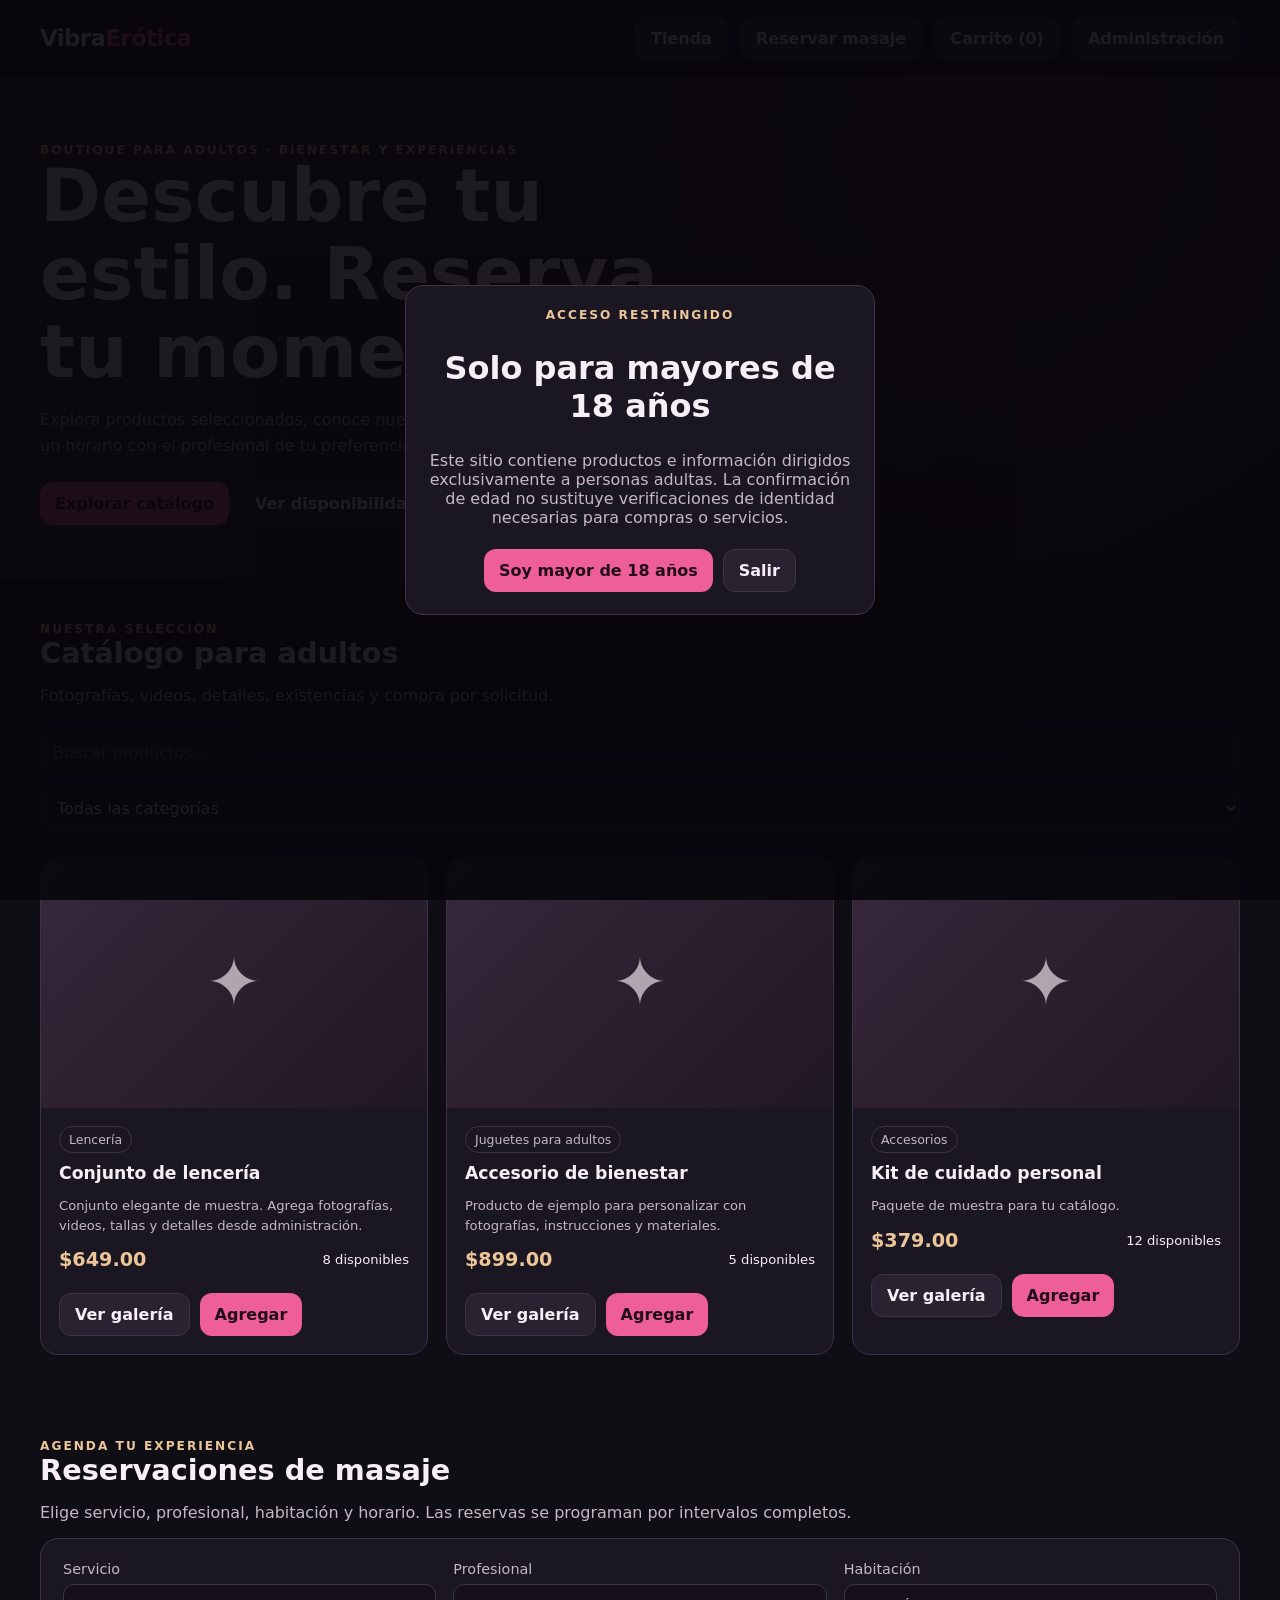
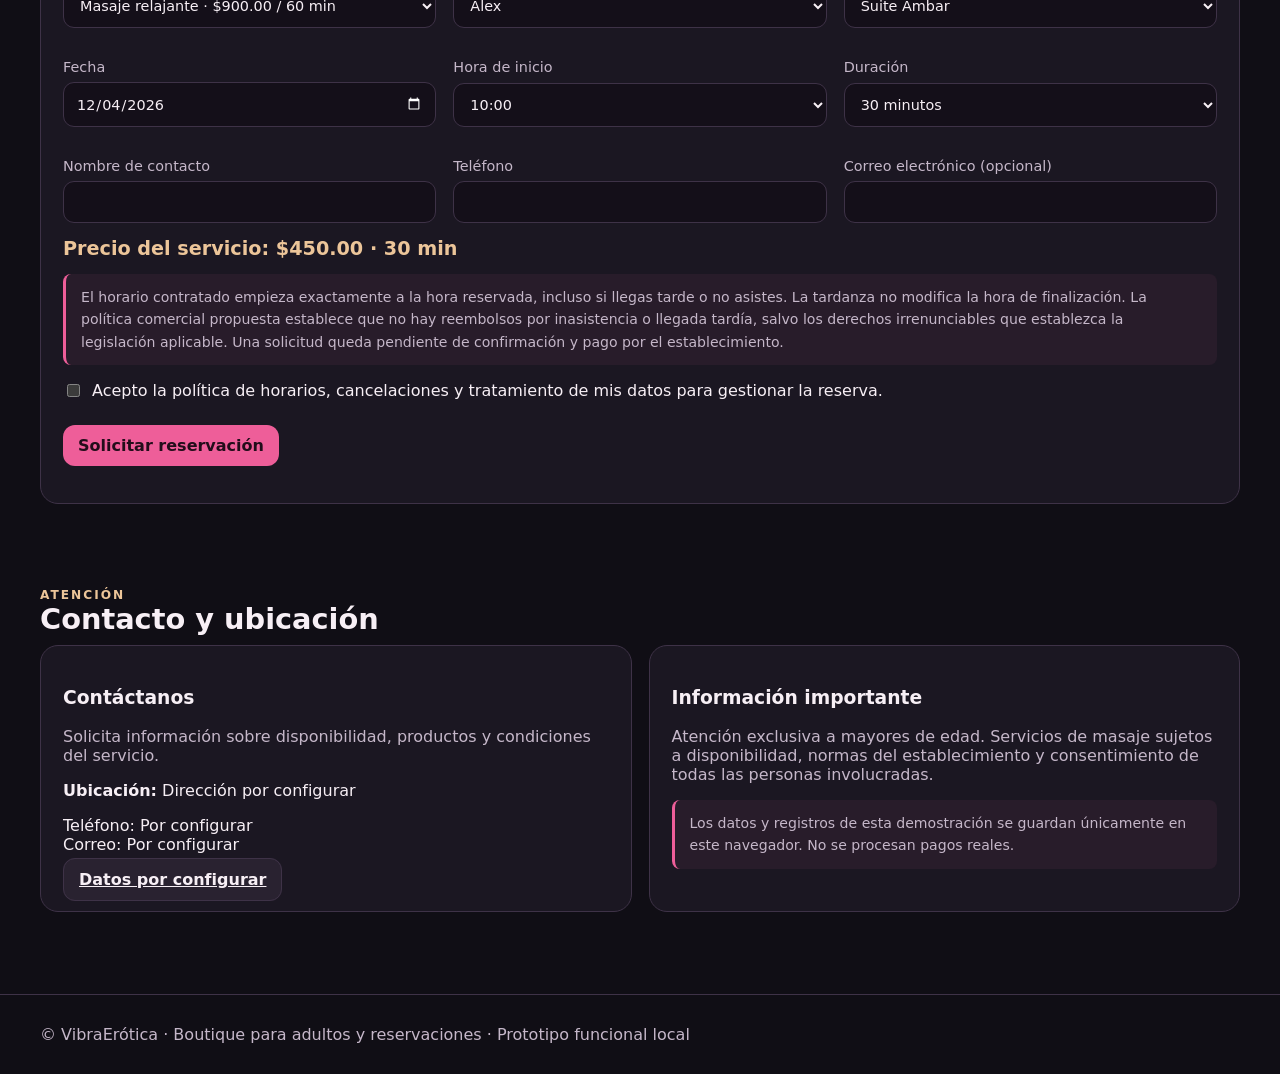
<file: VibraErotica.html>
<!doctype html><html lang="es-MX"><head><meta charset="utf-8"><meta name="viewport" content="width=device-width,initial-scale=1"><title>VibraErótica | Boutique y reservas</title><style>
:root{--bg:#100e15;--surface:#1b1722;--surface2:#292230;--line:#3e3247;--pink:#ee5e99;--gold:#ecc599;--text:#f7eff5;--muted:#c5b7c9;--radius:18px;font-family:Inter,system-ui,Arial,sans-serif;color-scheme:dark}*{box-sizing:border-box}body{background:var(--bg);color:var(--text);margin:0}button,input,select,textarea{font:inherit}button{cursor:pointer}a{color:var(--gold)}.wrap{width:min(1200px,calc(100% - 32px));margin:auto}header{position:sticky;top:0;z-index:10;background:#100e15f2;border-bottom:1px solid var(--line);backdrop-filter:blur(15px)}.head{display:flex;align-items:center;gap:12px;min-height:76px;flex-wrap:wrap}.brand{font-size:1.43rem;font-weight:850;letter-spacing:-.6px;margin-right:auto}.brand span{color:var(--pink)}button,.btn{border:1px solid var(--line);border-radius:12px;background:var(--surface2);padding:11px 15px;color:var(--text);font-weight:700;transition:.18s}.primary{background:var(--pink);color:#220d1a;border:0}.ghost{background:transparent}button:hover{filter:brightness(1.12);transform:translateY(-1px)}button:disabled{opacity:.45;cursor:not-allowed}.hero{padding:66px 0 55px;background:radial-gradient(circle at 80% 20%,#7730506b,transparent 43%),linear-gradient(140deg,#251723,#100e15)}.hero h1{font-size:clamp(2.5rem,6vw,4.6rem);max-width:700px;line-height:1.06;margin:0 0 16px}.hero p{color:var(--muted);max-width:650px;line-height:1.65}.tag{font-size:.76rem;color:var(--gold);text-transform:uppercase;letter-spacing:2px;font-weight:800}.actions{display:flex;gap:10px;flex-wrap:wrap;margin-top:22px}.section{padding:42px 0}.section h2{font-size:1.8rem;margin:0 0 9px}.muted{color:var(--muted)}.toolbar{display:flex;gap:10px;flex-wrap:wrap;margin:25px 0}.toolbar input{flex:1 1 230px}.field,input,select,textarea{min-width:0}.field{display:grid;gap:7px;font-size:.9rem;margin-bottom:14px;color:var(--muted)}input,select,textarea{border:1px solid var(--line);padding:12px;background:#140f19;color:var(--text);border-radius:11px;width:100%}textarea{min-height:90px;resize:vertical}.grid{display:grid;grid-template-columns:repeat(3,minmax(0,1fr));gap:18px}.card{border:1px solid var(--line);border-radius:var(--radius);background:var(--surface);overflow:hidden}.card .content{padding:18px}.card h3{margin:0 0 7px;font-size:1.08rem}.card p{line-height:1.5}.visual{height:250px;background:linear-gradient(135deg,#37273b,#201823);display:grid;place-items:center;overflow:hidden;position:relative}.visual img,.visual video{width:100%;height:100%;object-fit:cover}.placeholder{font-size:66px;opacity:.65}.price{font-size:1.2rem;color:var(--gold);font-weight:850}.small{font-size:.82rem}.card-foot{display:flex;justify-content:space-between;align-items:center;gap:8px;flex-wrap:wrap}.pill{display:inline-block;padding:5px 9px;border:1px solid var(--line);border-radius:999px;font-size:.78rem;color:var(--muted)}.panel{background:var(--surface);border:1px solid var(--line);border-radius:18px;padding:22px}.two{display:grid;grid-template-columns:repeat(2,minmax(0,1fr));gap:17px}.three{display:grid;grid-template-columns:repeat(3,minmax(0,1fr));gap:17px}.wide{grid-column:1/-1}.notice{border-left:3px solid var(--pink);padding:12px 15px;background:#ee5e9910;color:var(--muted);border-radius:8px;font-size:.88rem;line-height:1.6}.gallery{display:flex;gap:9px;overflow:auto;margin-top:10px}.thumb{width:74px;height:74px;flex:0 0 74px;border:1px solid var(--line);border-radius:9px;overflow:hidden;padding:0}.thumb img,.thumb video{width:100%;height:100%;object-fit:cover}.modal{position:fixed;inset:0;z-index:30;background:#000b;display:grid;place-items:center;padding:12px}.dialog{width:min(760px,100%);max-height:95vh;overflow:auto;background:var(--surface);border:1px solid var(--line);border-radius:20px;padding:24px}.modal[hidden],[hidden]{display:none!important}.modalhead{display:flex;align-items:center;justify-content:space-between;gap:12px}.modalhead h2{margin:0 0 12px}.viewer-media{background:#0c0910;min-height:290px;max-height:440px;display:grid;place-items:center;border-radius:12px;overflow:hidden}.viewer-media img,.viewer-media video{max-width:100%;max-height:440px;object-fit:contain}.listrow{padding:14px 0;border-bottom:1px solid var(--line);display:flex;gap:12px;justify-content:space-between;align-items:center;flex-wrap:wrap}.listrow:last-child{border-bottom:0}.tabs{display:flex;gap:10px;flex-wrap:wrap;margin:15px 0}.tabs .active{background:var(--pink);color:#1b0f17}.hidden-admin{display:none}.adminsection{margin:18px 0}.status{color:var(--gold);font-size:.85rem}.foot{border-top:1px solid var(--line);padding:30px 0;color:var(--muted);margin-top:40px}.toast{position:fixed;bottom:24px;right:20px;z-index:60;background:var(--surface2);border:1px solid var(--pink);border-radius:12px;padding:14px 18px;max-width:350px}.age{position:fixed;inset:0;background:#08060be8;z-index:100;display:grid;place-items:center;padding:20px}.age .panel{max-width:470px;text-align:center}.age h2{font-size:2rem}.empty{padding:35px;text-align:center;color:var(--muted);border:1px dashed var(--line);border-radius:14px}.checkbox{display:flex;gap:9px;align-items:flex-start;line-height:1.5}.checkbox input{width:auto;margin-top:5px}#bookingResult{margin-top:15px}small{color:var(--muted)}@media(max-width:850px){.grid{grid-template-columns:repeat(2,minmax(0,1fr))}.three{grid-template-columns:1fr 1fr}}@media(max-width:580px){.grid,.two,.three{grid-template-columns:1fr}.head{padding:12px 0}.head .brand{flex-basis:100%}.visual{height:240px}.section{padding:30px 0}}
</style></head><body>
<div class="age" id="ageGate" hidden><div class="panel"><div class="tag">Acceso restringido</div><h2>Solo para mayores de 18 años</h2><p class="muted">Este sitio contiene productos e información dirigidos exclusivamente a personas adultas. La confirmación de edad no sustituye verificaciones de identidad necesarias para compras o servicios.</p><div class="actions" style="justify-content:center"><button class="primary" id="ageYes">Soy mayor de 18 años</button><button id="ageNo">Salir</button></div></div></div>
<header><div class="wrap head"><div class="brand">Vibra<span>Erótica</span></div><button data-goto="catalog">Tienda</button><button data-goto="booking">Reservar masaje</button><button id="cartButton">Carrito <span id="cartCount">(0)</span></button><button id="adminButton">Administración</button></div></header>
<main><section class="hero"><div class="wrap"><div class="tag">Boutique para adultos · Bienestar y experiencias</div><h1>Descubre tu estilo. Reserva tu momento.</h1><p>Explora productos seleccionados, conoce nuestros servicios de masaje y agenda un horario con el profesional de tu preferencia.</p><div class="actions"><button class="primary" data-goto="catalog">Explorar catálogo</button><button data-goto="booking">Ver disponibilidad</button></div></div></section>
<section class="section wrap" id="catalog"><div class="tag">Nuestra selección</div><h2>Catálogo para adultos</h2><p class="muted">Fotografías, videos, detalles, existencias y compra por solicitud.</p><div class="toolbar"><input id="search" placeholder="Buscar productos..." aria-label="Buscar productos"><select id="category"><option value="">Todas las categorías</option></select></div><div id="productsGrid" class="grid"></div></section>
<section class="section wrap" id="booking"><div class="tag">Agenda tu experiencia</div><h2>Reservaciones de masaje</h2><p class="muted">Elige servicio, profesional, habitación y horario. Las reservas se programan por intervalos completos.</p><div class="panel"><form id="bookingForm"><div class="three"><label class="field">Servicio<select id="serviceSelect" required></select></label><label class="field">Profesional<select id="staffSelect" required></select></label><label class="field">Habitación<select id="roomSelect" required></select></label><label class="field">Fecha<input id="bookDate" type="date" required></label><label class="field">Hora de inicio<select id="bookTime" required></select></label><label class="field">Duración<select id="bookDuration" required></select></label><label class="field">Nombre de contacto<input id="bookName" required maxlength="90" autocomplete="name"></label><label class="field">Teléfono<input id="bookPhone" required type="tel" maxlength="25" autocomplete="tel"></label><label class="field">Correo electrónico (opcional)<input id="bookEmail" type="email" maxlength="120"></label></div><div id="bookingTotal" class="price"></div><p class="notice">El horario contratado empieza exactamente a la hora reservada, incluso si llegas tarde o no asistes. La tardanza no modifica la hora de finalización. La política comercial propuesta establece que no hay reembolsos por inasistencia o llegada tardía, salvo los derechos irrenunciables que establezca la legislación aplicable. Una solicitud queda pendiente de confirmación y pago por el establecimiento.</p><label class="checkbox"><input id="bookTerms" type="checkbox" required><span>Acepto la política de horarios, cancelaciones y tratamiento de mis datos para gestionar la reserva.</span></label><div class="actions"><button class="primary" type="submit">Solicitar reservación</button></div></form><div id="bookingResult" role="status"></div></div></section>
<section class="section wrap" id="contact"><div class="tag">Atención</div><h2>Contacto y ubicación</h2><div class="two"><div class="panel"><h3>Contáctanos</h3><p class="muted">Solicita información sobre disponibilidad, productos y condiciones del servicio.</p><p id="contactInfo"></p><a id="contactLink" class="btn" href="#contact">Contactar al local</a></div><div class="panel"><h3>Información importante</h3><p class="muted">Atención exclusiva a mayores de edad. Servicios de masaje sujetos a disponibilidad, normas del establecimiento y consentimiento de todas las personas involucradas.</p><p class="notice">Los datos y registros de esta demostración se guardan únicamente en este navegador. No se procesan pagos reales.</p></div></div></section></main>
<footer class="foot"><div class="wrap">© VibraErótica · Boutique para adultos y reservaciones · Prototipo funcional local</div></footer>
<div class="modal" id="productModal" hidden><div class="dialog"><div class="modalhead"><h2 id="viewerTitle">Producto</h2><button data-close="productModal">Cerrar ✕</button></div><div class="viewer-media" id="viewerMedia"></div><div class="gallery" id="viewerThumbs"></div><p id="viewerDescription" class="muted"></p><div class="listrow"><strong class="price" id="viewerPrice"></strong><button class="primary" id="viewerBuy">Añadir al carrito</button></div></div></div>
<div class="modal" id="cartModal" hidden><div class="dialog"><div class="modalhead"><h2>Tu carrito</h2><button data-close="cartModal">Cerrar ✕</button></div><div id="cartItems"></div><div id="cartTotal" class="price"></div><form id="orderForm" class="adminsection"><h3>Solicitud de compra</h3><div class="two"><label class="field">Nombre<input id="orderName" required></label><label class="field">Teléfono<input id="orderPhone" required type="tel"></label></div><label class="field">Entrega / contacto<textarea id="orderNotes" placeholder="Cómo deseas recibir tus productos o cómo prefieres que te contacten"></textarea></label><button class="primary" type="submit">Enviar solicitud de compra</button></form><div id="orderResult"></div></div></div>
<div class="modal" id="adminModal" hidden><div class="dialog" style="width:min(960px,100%)"><div class="modalhead"><h2>Centro administrativo</h2><button data-close="adminModal">Cerrar ✕</button></div><p class="notice">Panel de demostración local, sin autenticación segura. No publiques este archivo con acceso administrativo abierto. Para producción se requiere autenticación, roles y base de datos con reglas de acceso.</p><div class="tabs" id="adminTabs"><button data-tab="products" class="active">Productos</button><button data-tab="people">Masajistas</button><button data-tab="rooms">Habitaciones</button><button data-tab="services">Servicios</button><button data-tab="reservations">Reservas</button><button data-tab="orders">Compras</button><button data-tab="settings">Contacto</button></div><div id="adminContent"></div></div></div>
<div class="toast" id="toast" hidden></div>
<script>
'use strict';
const KEY='vibraerotica.demo.v1';const today=()=>{const d=new Date();return [d.getFullYear(),String(d.getMonth()+1).padStart(2,'0'),String(d.getDate()).padStart(2,'0')].join('-')};const uid=()=>crypto.randomUUID?.()||String(Date.now()+Math.random());const defaults={products:[{id:'p1',name:'Conjunto de lencería',category:'Lencería',description:'Conjunto elegante de muestra. Agrega fotografías, videos, tallas y detalles desde administración.',price:649,stock:8,media:[]},{id:'p2',name:'Accesorio de bienestar',category:'Juguetes para adultos',description:'Producto de ejemplo para personalizar con fotografías, instrucciones y materiales.',price:899,stock:5,media:[]},{id:'p3',name:'Kit de cuidado personal',category:'Accesorios',description:'Paquete de muestra para tu catálogo.',price:379,stock:12,media:[]}],staff:[{id:'a1',name:'Alex',description:'Profesional de masaje · Perfil de ejemplo',active:true,media:[]}],rooms:[{id:'r1',name:'Suite Ámbar',active:true},{id:'r2',name:'Suite Velvet',active:true}],services:[{id:'s1',name:'Masaje relajante',price:900,durations:[30,60,90]},{id:'s2',name:'Masaje de bienestar',price:1200,durations:[60,90,120]}],reservations:[],orders:[],settings:{phone:'',email:'',address:'Dirección por configurar',hoursStart:'10:00',hoursEnd:'22:00'}};
const $=s=>document.querySelector(s);const escapeHTML=v=>String(v??'').replace(/[&<>"']/g,c=>({'&':'&amp;','<':'&lt;','>':'&gt;','"':'&quot;',"'":'&#39;'}[c]));const money=n=>new Intl.NumberFormat('es-MX',{style:'currency',currency:'MXN'}).format(n||0);let data;try{data=JSON.parse(localStorage.getItem(KEY))||structuredClone(defaults)}catch{data=structuredClone(defaults)}for(const k in defaults)if(data[k]===undefined)data[k]=structuredClone(defaults[k]);let cart={},activeProduct=null,activeTab='products',mediaURLs=[];
function save(){try{localStorage.setItem(KEY,JSON.stringify(data));return true}catch(e){notify('No se pudo guardar. Verifica espacio del navegador.');return false}}function notify(message){const t=$('#toast');t.textContent=message;t.hidden=false;clearTimeout(notify.timer);notify.timer=setTimeout(()=>t.hidden=true,4500)}function openModal(id){$('#'+id).hidden=false;document.body.style.overflow='hidden'}function closeModal(id){$('#'+id).hidden=true;document.body.style.overflow=''}document.querySelectorAll('[data-close]').forEach(b=>b.onclick=()=>closeModal(b.dataset.close));document.querySelectorAll('[data-goto]').forEach(b=>b.onclick=()=>$('#'+b.dataset.goto).scrollIntoView({behavior:'smooth'}));document.querySelectorAll('.modal').forEach(m=>m.onclick=e=>{if(e.target===m)closeModal(m.id)});
const mediaEl=(media,clickable=false)=>media?.type==='video'?`<video src="${escapeHTML(media.src)}" controls preload="metadata" playsinline></video>`:media?.type==='image'?`<img src="${escapeHTML(media.src)}" alt="Imagen del catálogo" loading="lazy">`:'<div class="placeholder">✦</div>';
function renderCatalog(){const q=$('#search').value.toLowerCase(),cat=$('#category').value;const cats=[...new Set(data.products.map(p=>p.category).filter(Boolean))];$('#category').innerHTML='<option value="">Todas las categorías</option>'+cats.map(c=>`<option ${cat===c?'selected':''} value="${escapeHTML(c)}">${escapeHTML(c)}</option>`).join('');const ps=data.products.filter(p=>(!cat||p.category===cat)&&(p.name+' '+p.description+' '+p.category).toLowerCase().includes(q));$('#productsGrid').innerHTML=ps.length?ps.map(p=>`<article class="card"><div class="visual">${mediaEl(p.media?.[0])}</div><div class="content"><span class="pill">${escapeHTML(p.category)}</span><h3 style="margin-top:10px">${escapeHTML(p.name)}</h3><p class="muted small">${escapeHTML(p.description).slice(0,125)}</p><div class="card-foot"><span class="price">${money(p.price)}</span><span class="small">${p.stock>0?p.stock+' disponibles':'Agotado'}</span></div><div class="actions"><button data-view="${escapeHTML(p.id)}">Ver galería ${p.media?.length?'('+p.media.length+')':''}</button><button class="primary" data-add="${escapeHTML(p.id)}" ${p.stock<1?'disabled':''}>Agregar</button></div></div></article>`).join(''):'<div class="empty wide">No se encontraron productos.</div>';document.querySelectorAll('[data-view]').forEach(b=>b.onclick=()=>viewProduct(b.dataset.view));document.querySelectorAll('[data-add]').forEach(b=>b.onclick=()=>addCart(b.dataset.add))}
function viewProduct(id){const p=data.products.find(x=>x.id===id);if(!p)return;activeProduct=p;$('#viewerTitle').textContent=p.name;$('#viewerDescription').textContent=p.description+' · Stock: '+p.stock;$('#viewerPrice').textContent=money(p.price);$('#viewerBuy').disabled=p.stock<1;const selectMedia=i=>{$('#viewerMedia').innerHTML=mediaEl(p.media?.[i]);};selectMedia(0);$('#viewerThumbs').innerHTML=(p.media||[]).map((m,i)=>`<button class="thumb" data-media="${i}" aria-label="Ver archivo ${i+1}">${mediaEl(m)}</button>`).join('');document.querySelectorAll('[data-media]').forEach(b=>b.onclick=()=>selectMedia(Number(b.dataset.media)));openModal('productModal')}
$('#viewerBuy').onclick=()=>{if(activeProduct)addCart(activeProduct.id)};function addCart(id){const p=data.products.find(x=>x.id===id);if(!p||!p.stock)return;if((cart[id]||0)>=p.stock)return notify('No hay más existencias.');cart[id]=(cart[id]||0)+1;$('#cartCount').textContent='('+Object.values(cart).reduce((a,b)=>a+b,0)+')';notify('Producto añadido al carrito')}
function renderCart(){let items=Object.entries(cart).map(([id,qty])=>({p:data.products.find(p=>p.id===id),qty})).filter(x=>x.p);$('#cartItems').innerHTML=items.length?items.map(({p,qty})=>`<div class="listrow"><div><strong>${escapeHTML(p.name)}</strong><div class="small muted">${money(p.price)} × ${qty}</div></div><div><button data-minus="${p.id}">−</button> <button data-plus="${p.id}">+</button></div></div>`).join(''):'<p class="empty">Tu carrito está vacío.</p>';$('#cartTotal').textContent='Total: '+money(items.reduce((a,x)=>a+x.p.price*x.qty,0));$('#orderForm').hidden=!items.length;document.querySelectorAll('[data-minus]').forEach(b=>b.onclick=()=>{cart[b.dataset.minus]--;if(!cart[b.dataset.minus])delete cart[b.dataset.minus];refreshCart()});document.querySelectorAll('[data-plus]').forEach(b=>b.onclick=()=>{addCart(b.dataset.plus);refreshCart()})}function refreshCart(){$('#cartCount').textContent='('+Object.values(cart).reduce((a,b)=>a+b,0)+')';renderCart()}$('#cartButton').onclick=()=>{renderCart();openModal('cartModal')};$('#orderForm').onsubmit=e=>{e.preventDefault();const lines=Object.entries(cart).map(([id,qty])=>{const p=data.products.find(p=>p.id===id);return p?{id,name:p.name,qty,price:p.price}:null}).filter(Boolean);if(!lines.length)return;for(const l of lines){const p=data.products.find(p=>p.id===l.id);if(p.stock<l.qty)return notify('Stock insuficiente: '+p.name)}const o={id:uid(),created:new Date().toISOString(),name:$('#orderName').value.trim(),phone:$('#orderPhone').value.trim(),notes:$('#orderNotes').value.trim(),items:lines,total:lines.reduce((a,x)=>a+x.price*x.qty,0),status:'Pendiente de revisión y pago'};data.orders.unshift(o);if(!save()){data.orders.shift();return}cart={};refreshCart();$('#orderForm').reset();$('#orderResult').innerHTML=`<p class="notice">Solicitud registrada en este navegador. Folio: <strong>${escapeHTML(o.id.slice(0,8))}</strong>. No se ha efectuado un pago ni enviado la solicitud a un servidor. Contacta al establecimiento para confirmar.</p>`;notify('Solicitud de compra guardada')};
function setOptions(selector,items,label){const el=$(selector),v=el.value;el.innerHTML=items.map(x=>`<option value="${escapeHTML(x.id)}">${escapeHTML(label(x))}</option>`).join('');if(items.some(x=>x.id===v))el.value=v}function updateBooking(){setOptions('#serviceSelect',data.services,s=>s.name+' · '+money(s.price)+' / 60 min');setOptions('#staffSelect',data.staff.filter(x=>x.active),s=>s.name);setOptions('#roomSelect',data.rooms.filter(x=>x.active),r=>r.name);const s=data.services.find(x=>x.id===$('#serviceSelect').value);const v=Number($('#bookDuration').value);$('#bookDuration').innerHTML=(s?.durations||[60]).map(n=>`<option value="${n}">${n} minutos</option>`).join('');if(s?.durations.includes(v))$('#bookDuration').value=String(v);const start=data.settings.hoursStart||'10:00',end=data.settings.hoursEnd||'22:00';const mins=t=>Number(t.slice(0,2))*60+Number(t.slice(3,5));const duration=Number($('#bookDuration').value)||60;const old=$('#bookTime').value;let slots=[];for(let m=mins(start);m+duration<=mins(end);m+=30)slots.push(`${String(Math.floor(m/60)).padStart(2,'0')}:${String(m%60).padStart(2,'0')}`);$('#bookTime').innerHTML=slots.map(t=>`<option>${t}</option>`).join('');if(slots.includes(old))$('#bookTime').value=old;$('#bookingTotal').textContent='Precio del servicio: '+money(Math.round((s?.price||0)*duration/60))+' · '+duration+' min'}['#serviceSelect','#staffSelect','#roomSelect','#bookDuration'].forEach(id=>$(id).onchange=updateBooking);$('#bookDate').min=today();$('#bookDate').value=today();function startDate(b){return new Date(b.date+'T'+b.time+':00')}function bookingEnd(b){return new Date(startDate(b).getTime()+Number(b.duration)*60000)}function overlaps(a,b){return startDate(a)<bookingEnd(b)&&startDate(b)<bookingEnd(a)}
$('#bookingForm').onsubmit=e=>{e.preventDefault();const s=data.services.find(x=>x.id===$('#serviceSelect').value);const b={id:uid(),date:$('#bookDate').value,time:$('#bookTime').value,duration:Number($('#bookDuration').value),serviceId:s?.id,staffId:$('#staffSelect').value,roomId:$('#roomSelect').value,name:$('#bookName').value.trim(),phone:$('#bookPhone').value.trim(),email:$('#bookEmail').value.trim(),price:Math.round((s?.price||0)*Number($('#bookDuration').value)/60),status:'Pendiente de confirmación y pago',created:new Date().toISOString()};if(!s||!b.staffId||!b.roomId||!b.time)return notify('Selecciona un servicio, profesional, habitación y hora válidos.');if(startDate(b)<=new Date())return notify('Selecciona una fecha y hora futuras.');const collision=data.reservations.find(x=>x.status!=='Cancelada'&&overlaps(x,b)&&(x.staffId===b.staffId||x.roomId===b.roomId));if(collision)return notify('El horario no está disponible para este profesional o habitación.');data.reservations.unshift(b);if(!save()){data.reservations.shift();return}$('#bookingResult').innerHTML=`<p class="notice"><strong>Solicitud guardada.</strong> Folio ${escapeHTML(b.id.slice(0,8))}. ${escapeHTML(b.date)} ${escapeHTML(b.time)}–${bookingEnd(b).toLocaleTimeString('es-MX',{hour:'2-digit',minute:'2-digit',hour12:false})}. Importe ${money(b.price)}. Aún no hay confirmación ni pago en línea; comunícate con el establecimiento.</p>`;notify('Solicitud de reserva guardada')};
function renderContact(){const s=data.settings;$('#contactInfo').innerHTML=`<strong>Ubicación:</strong> ${escapeHTML(s.address)}<p>Teléfono: ${escapeHTML(s.phone||'Por configurar')}<br>Correo: ${escapeHTML(s.email||'Por configurar')}</p>`;$('#contactLink').href=s.email?'mailto:'+encodeURIComponent(s.email):s.phone?'tel:'+s.phone.replace(/[^+0-9]/g,''):'#contact';$('#contactLink').textContent=s.email?'Enviar correo':s.phone?'Llamar':'Datos por configurar'}
let pendingMedia=[];const safeDataURI=async file=>{if(!file.type.match(/^image\/(jpeg|png|webp|gif)$|^video\/(mp4|webm)$/))throw Error('Formato permitido: JPG, PNG, WebP, GIF, MP4 o WebM.');if(file.size>2*1024*1024)throw Error('En esta demo, cada archivo debe pesar menos de 2 MB. Para videos grandes se necesita almacenamiento externo.');return await new Promise((res,rej)=>{const reader=new FileReader();reader.onload=()=>res({type:file.type.startsWith('video/')?'video':'image',src:reader.result,name:file.name});reader.onerror=()=>rej(Error('Error al leer archivo'));reader.readAsDataURL(file)})};
function input(name,value='',type='text'){return `<label class="field">${name}<input name="${name}" type="${type}" value="${escapeHTML(value)}" ${type==='number'?'min="0" step="any"':''} required></label>`}
function renderAdmin(){document.querySelectorAll('[data-tab]').forEach(b=>b.classList.toggle('active',b.dataset.tab===activeTab));const c=$('#adminContent');if(activeTab==='products'){c.innerHTML=`<div class="adminsection"><h3>Agregar o editar producto</h3><form id="prodForm"><input type="hidden" name="id"> <div class="two">${input('Nombre')}${input('Categoría')}${input('Precio',0,'number')}${input('Stock',0,'number')}</div><label class="field">Descripción<textarea name="descripcion"></textarea></label><label class="field">Adjuntar múltiples imágenes y videos<input id="productMedia" type="file" multiple accept="image/png,image/jpeg,image/webp,image/gif,video/mp4,video/webm"></label><div class="small muted" id="mediaNote">Puedes seleccionar varios archivos. Máximo 2 MB por archivo en esta demostración local.</div><div id="mediaPreview" class="gallery"></div><div class="actions"><button class="primary">Guardar producto</button><button type="button" id="resetProd">Nuevo / limpiar</button></div></form></div><h3>Catálogo (${data.products.length})</h3>${data.products.map(p=>`<div class="listrow"><div><strong>${escapeHTML(p.name)}</strong><div class="small muted">${escapeHTML(p.category)} · ${money(p.price)} · ${p.stock} en stock · ${p.media?.length||0} archivos</div></div><div><button data-edit="${p.id}">Editar</button> <button data-delete="${p.id}">Eliminar</button></div></div>`).join('')}`;pendingMedia=[];$('#productMedia').onchange=async e=>{for(const f of e.target.files){try{pendingMedia.push(await safeDataURI(f))}catch(err){notify(err.message)}}paintMedia()};$('#prodForm').onsubmit=e=>{e.preventDefault();const f=e.target;const id=f.elements.id.value;const p={id:id||uid(),name:f.elements.Nombre.value.trim(),category:f.elements['Categoría'].value.trim(),price:Number(f.elements.Precio.value),stock:Number(f.elements.Stock.value),description:f.elements.descripcion.value.trim(),media:pendingMedia};if(!p.name||!p.category||p.price<0||p.stock<0)return notify('Revisa datos del producto.');const i=data.products.findIndex(x=>x.id===id);if(i>=0)data.products[i]=p;else data.products.push(p);if(save()){renderCatalog();renderAdmin();notify('Producto guardado')}};$('#resetProd').onclick=renderAdmin;document.querySelectorAll('[data-edit]').forEach(b=>b.onclick=()=>{const p=data.products.find(x=>x.id===b.dataset.edit),f=$('#prodForm');f.elements.id.value=p.id;f.elements.Nombre.value=p.name;f.elements['Categoría'].value=p.category;f.elements.Precio.value=p.price;f.elements.Stock.value=p.stock;f.elements.descripcion.value=p.description;pendingMedia=structuredClone(p.media||[]);paintMedia();f.scrollIntoView({behavior:'smooth'})});document.querySelectorAll('[data-delete]').forEach(b=>b.onclick=()=>{if(confirm('¿Eliminar producto?')){data.products=data.products.filter(x=>x.id!==b.dataset.delete);save();renderCatalog();renderAdmin()}});return}
if(['people','rooms','services'].includes(activeTab)){const kind={people:'staff',rooms:'rooms',services:'services'}[activeTab];const heading={people:'Profesionales',rooms:'Habitaciones',services:'Servicios'}[activeTab];c.innerHTML=`<h3>${heading}</h3><form id="simpleForm" class="panel"><div class="two">${input('Nombre')}${activeTab==='services'?input('Precio por 60 minutos',900,'number'):''}</div>${activeTab==='people'?'<label class="field">Descripción<textarea name="descripcion"></textarea></label>':''}${activeTab==='services'?'<label class="field">Duraciones disponibles (minutos separados por coma)<input name="duraciones" value="30,60,90" required></label>':''}<button class="primary">Agregar</button></form>${data[kind].map(x=>`<div class="listrow"><div><strong>${escapeHTML(x.name)}</strong><div class="small muted">${escapeHTML(x.description||'')}${x.price!=null?' · '+money(x.price)+' / 60 min':''}${x.durations?' · '+x.durations.join('/')+' min':''}</div></div><button data-remove="${x.id}">Eliminar</button></div>`).join('')}`;$('#simpleForm').onsubmit=e=>{e.preventDefault();const f=e.target;const x={id:uid(),name:f.elements.Nombre.value.trim()};if(kind==='staff'){x.description=f.elements.descripcion.value.trim();x.active=true}if(kind==='rooms')x.active=true;if(kind==='services'){x.price=Number(f.elements['Precio por 60 minutos'].value);x.durations=[...new Set(f.elements.duraciones.value.split(',').map(Number).filter(n=>Number.isInteger(n)&&n>0&&n<=480))].sort((a,b)=>a-b);if(!x.durations.length)return notify('Añade una duración válida')}data[kind].push(x);save();updateBooking();renderAdmin()};document.querySelectorAll('[data-remove]').forEach(b=>b.onclick=()=>{if(!confirm('¿Eliminar este registro?'))return;data[kind]=data[kind].filter(x=>x.id!==b.dataset.remove);save();updateBooking();renderAdmin()});return}
if(activeTab==='reservations'){c.innerHTML=`<h3>Solicitudes de reservación</h3>${data.reservations.map(b=>`<div class="listrow"><div><strong>${escapeHTML(b.name)} · ${escapeHTML(b.date)} ${escapeHTML(b.time)}</strong><div class="small muted">${escapeHTML(data.services.find(x=>x.id===b.serviceId)?.name||'Servicio eliminado')} · ${escapeHTML(data.staff.find(x=>x.id===b.staffId)?.name||'Profesional eliminado')} · ${escapeHTML(data.rooms.find(x=>x.id===b.roomId)?.name||'Habitación eliminada')} · ${b.duration} min · ${money(b.price)}</div><div class="small">${escapeHTML(b.phone)} · ${escapeHTML(b.email)} · <span class="status">${escapeHTML(b.status)}</span></div></div><select aria-label="Estado reserva" data-status="${b.id}"><option ${b.status==='Pendiente de confirmación y pago'?'selected':''}>Pendiente de confirmación y pago</option><option ${b.status==='Confirmada'?'selected':''}>Confirmada</option><option ${b.status==='Completada'?'selected':''}>Completada</option><option ${b.status==='No asistió'?'selected':''}>No asistió</option><option ${b.status==='Cancelada'?'selected':''}>Cancelada</option></select></div>`).join('')||'<div class="empty">No hay reservaciones.</div>'}`;document.querySelectorAll('[data-status]').forEach(s=>s.onchange=()=>{const b=data.reservations.find(x=>x.id===s.dataset.status);b.status=s.value;save();renderAdmin()});return}
if(activeTab==='orders'){c.innerHTML='<h3>Solicitudes de compra</h3>'+(data.orders.map(o=>`<div class="listrow"><div><strong>${escapeHTML(o.name)} · ${money(o.total)}</strong><p class="small muted">${escapeHTML(o.phone)} · ${escapeHTML(o.notes)}<br>${o.items.map(i=>escapeHTML(i.name)+' ×'+i.qty).join(' · ')}</p></div><select data-order-status="${o.id}"><option ${o.status==='Pendiente de revisión y pago'?'selected':''}>Pendiente de revisión y pago</option><option ${o.status==='Pagado'?'selected':''}>Pagado</option><option ${o.status==='Preparando'?'selected':''}>Preparando</option><option ${o.status==='Entregado'?'selected':''}>Entregado</option><option ${o.status==='Cancelado'?'selected':''}>Cancelado</option></select></div>`).join('')||'<div class="empty">No hay compras.</div>');document.querySelectorAll('[data-order-status]').forEach(s=>s.onchange=()=>{data.orders.find(x=>x.id===s.dataset.orderStatus).status=s.value;save()});return}
if(activeTab==='settings'){let s=data.settings;c.innerHTML=`<h3>Información del establecimiento</h3><form id="settingsForm" class="panel"><div class="two">${input('Teléfono',s.phone)}${input('Correo',s.email,'email')}${input('Dirección',s.address)}${input('Apertura',s.hoursStart,'time')}${input('Cierre',s.hoursEnd,'time')}</div><button class="primary">Guardar información</button></form>`;$('#settingsForm').onsubmit=e=>{e.preventDefault();const f=e.target;data.settings={phone:f.elements['Teléfono'].value,email:f.elements.Correo.value,address:f.elements['Dirección'].value,hoursStart:f.elements.Apertura.value,hoursEnd:f.elements.Cierre.value};save();renderContact();updateBooking();notify('Configuración guardada')}}}
function paintMedia(){const host=$('#mediaPreview');if(!host)return;host.innerHTML=pendingMedia.map((m,i)=>`<div><div class="thumb">${mediaEl(m)}</div><button type="button" data-remmedia="${i}">Quitar</button></div>`).join('');document.querySelectorAll('[data-remmedia]').forEach(b=>b.onclick=()=>{pendingMedia.splice(Number(b.dataset.remmedia),1);paintMedia()});$('#mediaNote').textContent=pendingMedia.length+' archivo(s) adjunto(s). Se guardarán junto al producto.'}
$('#adminButton').onclick=()=>{activeTab='products';renderAdmin();openModal('adminModal')};document.querySelectorAll('[data-tab]').forEach(b=>b.onclick=()=>{activeTab=b.dataset.tab;renderAdmin()});$('#search').oninput=renderCatalog;$('#category').onchange=renderCatalog;$('#ageYes').onclick=()=>{sessionStorage.setItem('vibra.age','yes');$('#ageGate').hidden=true};$('#ageNo').onclick=()=>{location.href='about:blank'};if(sessionStorage.getItem('vibra.age')!=='yes')$('#ageGate').hidden=false;renderCatalog();updateBooking();renderContact();
</script></body></html>
</file>
